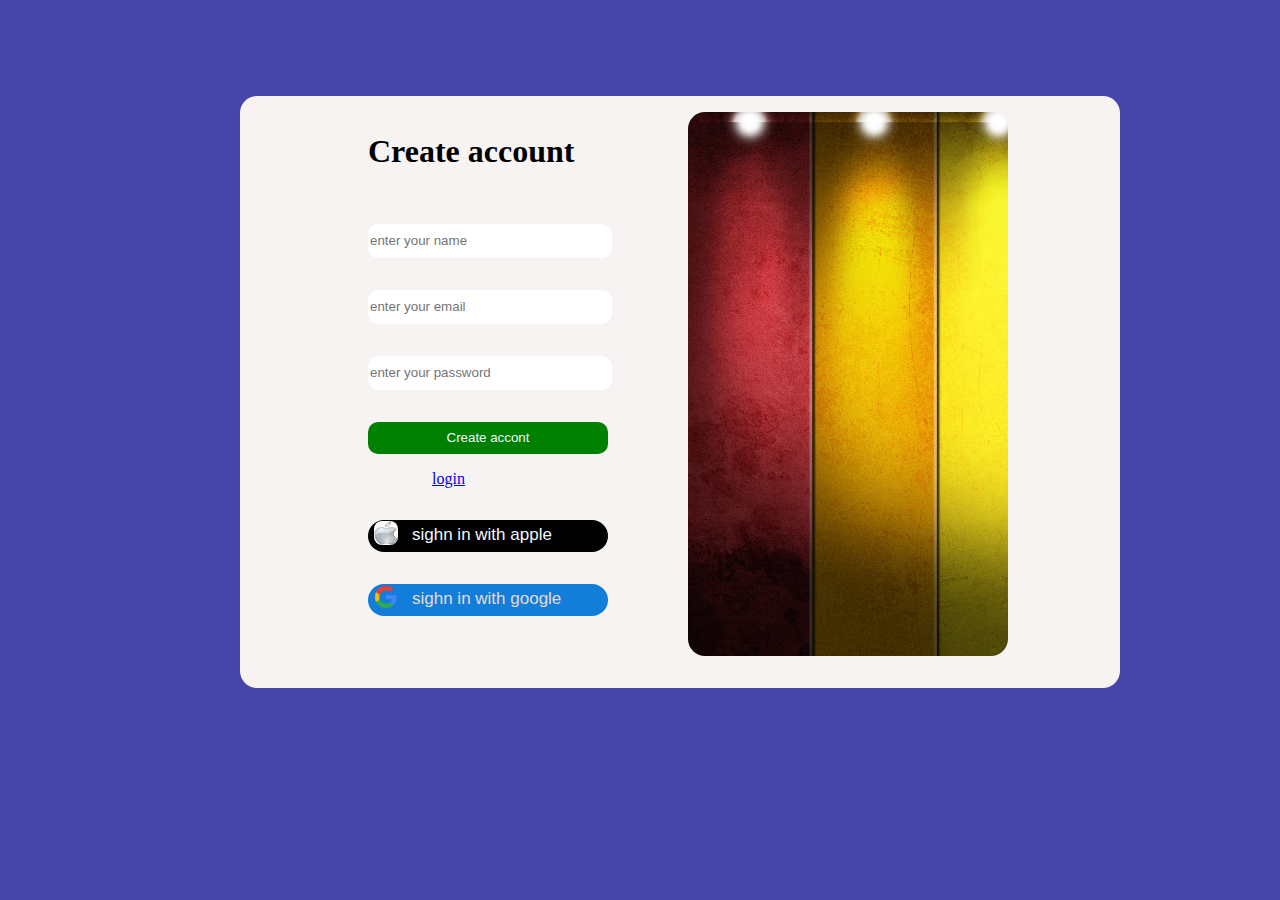
<file: project/index.html>
<!DOCTYPE html>
<html lang="en">
<head>
    <meta charset="UTF-8">
    <meta name="viewport" content="width=device-width, initial-scale=1.0">
    <title>Document</title>
   <link rel="stylesheet" href="style.css">
</head>
<body class="maincontainer">
   <div class="container">
    <div class="parandiv">
        <div class="leftdiv">
            <div class="leftcontainer">
                <h1>
                  Create account
                </h1>
            </div>
            <div class="mainform">
                <form action="forminputt.php" method="post">
                    <input type="text" name="name" id="name" class="maininput" placeholder="enter your name"/><br>
                    <input type="email" name="email" id="email" class="maininput" placeholder="enter your email"/><br>
                    <input type="password" name="password" id="password" class="maininput" placeholder="enter your password"/><br>
                    <button type="submit" value="Submit" class="formbutton"> 
                        Create accont
                    </button>
                </form>
            </div>
         
             <div class="p"> <a href="login.html">login</a>
             </div>
                
                    <button type="button" class="buttonnform" style="background-color: black;color:red ;">
                    <div class="appleimg">
                    <div>
                        <img src="apple.jpg" alt="Girl" style="width: 1.5rem;height: 1.5rem;margin-right: 14px;" class="appimg">
                    </div>
                    <div class="appletext">sighn in with apple</div>
                     </div>
                  
                     </button>
                     <br>
                    <button type="button" class="buttonnform" style="background-color: rgb(19, 125, 218);color: black;">
                        <div class="googleimg">
                            <div>
                                <img src="google.jpg" alt="Girl" style="width: 1.5rem;height: 1.5rem;margin-right: 14px;" >  
                            </div>
                            <div class="textgoogle">sighn in with google</div>
            
                        </div>
                        </button>
                        

        </div>

      

                <div class="rightdiv">
                
                  </div>
    
  
   
   </div> 

</body>
</html>
</file>
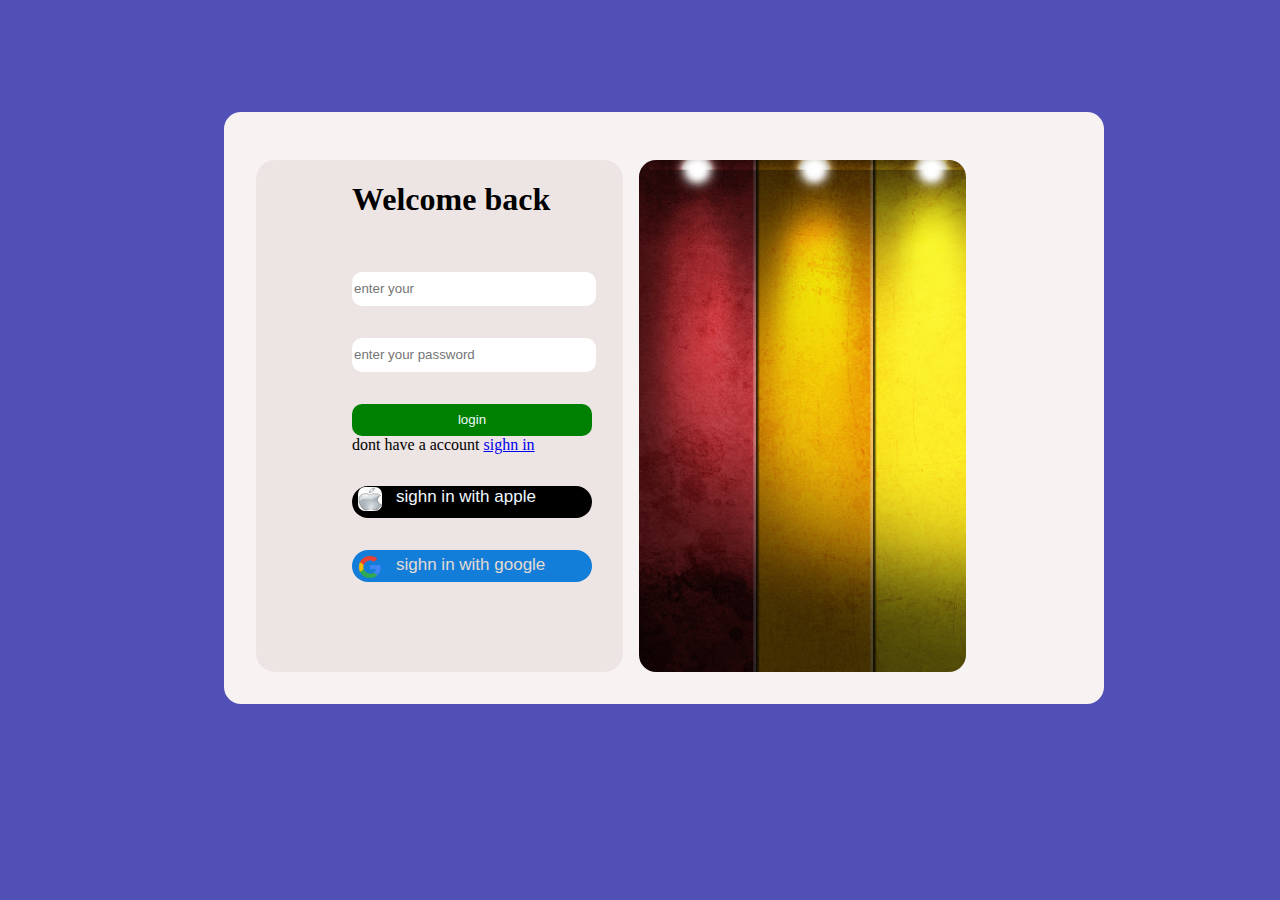
<file: project/login.html>
<!DOCTYPE html>
<html lang="en">
<head>
    <meta charset="UTF-8">
    <meta name="viewport" content="width=device-width, initial-scale=1.0">
    <title>Document</title>
   <link rel="stylesheet" href="style2.css">
</head>
<body class="maincontainer">
   <div class="container">
    <div class="parandiv">
        <div class="leftdiv">
            <div class="leftcontainer">
                <h1>
                   Welcome back
                </h1>
            </div>
            <div class="mainform">
                <form action="towform.php" method="post">
                    
                    <input type="email" name="email" id="email" class="maininput" placeholder="enter your "/><br>
                    <input type="password" name="password" id="password" class="maininput" placeholder="enter your password"/><br>
                    <button type="submit" value="Submit" class="formbutton"> 
                        login
                    </button>
                </form>
            </div>
         
             <div class="pr">dont have a account <a href="index.html">sighn in</a>
             </div>
                
                    <button type="button" class="buttonnform" style="background-color: black;color:red ;">
                    <div class="appleimg">
                    <div>
                        <img src="apple.jpg" alt="Girl" style="width: 1.5rem;height: 1.5rem;margin-right: 14px; border: 1px;border-radius: 7px;">
                    </div>
                    <div class="textgooglee">sighn in with  apple</div>
                     </div>
                  
                     </button>
                     <br>
                    <button type="button" class="buttonnform" style="background-color: rgb(19, 125, 218);color: black;">
                        <div class="googleimg">
                            <div>
                                <img src="google.jpg" alt="Girl" style="width: 1.5rem;height: 1.5rem;margin-right: 14px;">  
                            </div>
                            <div class="textgoogle"> sighn in with google</div>
            
                        </div>
                        </button>
                        

        </div>

      

                <div class="rightdiv">
                
                  </div>
    
  
   
   </div> 

</body>
</html>
</file>
<file: project/style.css>
.maincontainer{
    background-color: rgb(70, 70, 170);
    height: 33rem;
    margin: 2rem;
    height: 31rem;
    margin-top: -1rem;
    margin-left: 8rem;
}
.container{
    background-color:rgb(248, 243, 243);
    margin: 7rem;
    z-index: 1;
    height: 37rem;
    border: 1rem;
    border-radius: 17px;
    width: 55rem;
    
   
    
}
.rightdiv{
    
    width: 40%;
    height: 34rem;
    margin: 1rem;
    margin-top: 1rem;
    background-image: url(vid.jpg);
    background-repeat: no-repeat; /* Prevent the image from repeating */
    background-size: cover;
    border: 1;
    border-radius: 17px;
    margin-right: 2rem;

    
}
.leftdiv{
    background-color: rgb(248, 243, 243);
    width: 50%;
    height: 34rem;
    margin-top: 1rem;
    border: 1px;
    border-radius: 19px;
        

}
.parandiv{
    display: flex;
    margin: 2rem;
    margin-top: 3rem;
    margin-right: 3rem;

    
}
.leftcontainer{
    margin-left: 6rem;
}
.mainform{
    margin-left: 6rem;

}
.maininput{
    height: 2rem;
    border: 2rem;
    border-radius: 10px;
    width: 15rem;
    margin-top: 2rem;
    border-color: black;
    
}
.formbutton{
    height: 2rem;
    border: 1rem;
    border-radius: 10px;
    width: 15rem;
    margin-top: 2rem;
    background-color: green;
    color: aliceblue;
}
.buttonnform{
    width: 15rem;
    height: 2rem;
    border: 4px;
    border-radius: 16px;
    border-color: rgb(207, 39, 39);
    margin-top: 2rem;
    background-color: green;
    font-size: 17px;
    color: aliceblue;
    margin-left: 6rem;
}
.phra{
    background-color: aqua;
}
.p{margin-left: 4rem;
margin-top: 1rem;}

.appleimg{
    display: flex;
    
}
.googleimg{
    display: flex;
}
.p{margin-left: 10rem;}
.textgoogle{
    color: rgb(227, 219, 209);
    margin-top: 4px;
}
.textgooglee{
    color: aliceblue;
}
.appletext{
    color: aliceblue;
    margin-top: 4px;
}
.appimg{
    border: 1px;
    border-radius: 8px;
    width: 1rem;
    height: 1rem;

}
</file>
<file: project/style2.css>
.maincontainer{
    background-color: rgb(80, 80, 183);
    height: 40rem;
    margin: 4rem;
    height: 38rem;
    margin-top: 1rem;

}
.container{
    background-color:rgb(248, 243, 243);
    margin: 7rem;
    z-index: 1;
    height: 37rem;
    border: 1rem;
    border-radius: 17px;
    width: 55rem;
    margin-left: 10rem;
}
.rightdiv{
    
    width: 40%;
    height: 32rem;
    margin: 1rem;
    margin-top: 3rem;
    background-image: url(vid.jpg);
    background-repeat: no-repeat; /* Prevent the image from repeating */
    background-size: cover;
    border: 1;
    border-radius: 17px;

}
.leftdiv{
    background-color: rgb(237, 228, 228);
    width: 45%;
    height: 32rem;
    margin-top: 3rem;
    border: 1px;
    border-radius: 19px;
}
.parandiv{
    display: flex;
    margin: 2rem;
    margin-top: 3rem;}

    .maininput{
        height: 2rem;
        border: 2rem;
        border-radius: 10px;
        width: 15rem;
        margin-top: 2rem;
        border-color: black;}

        .formbutton{
            height: 2rem;
            border: 1rem;
            border-radius: 10px;
            width: 15rem;
            margin-top: 2rem;
            background-color: green;
  color: aliceblue;}

  .buttonnform{
    width: 15rem;
    height: 2rem;
    border: 4px;
    border-radius: 16px;
    border-color: rgb(207, 39, 39);
    margin-top: 2rem;
    background-color: green;
    font-size: 17px;
    color: aliceblue;
    margin-left: 6rem;
}
.p{
    margin-top: 1rem;}
    .appleimg{
        display: flex;}

        .googleimg{
            display: flex;
            margin-top: 4px;
        }

        .p{margin-left: 10rem;}
        .textgoogle{
            color: rgb(227, 219, 209);
        }
        .textgooglee{
            color: aliceblue;
        }
        .mainform{
            margin-left: 6rem;}
            .leftcontainer{
                margin-left: 6rem;}
.pr{
    margin-left: 6rem;
}
</file>
